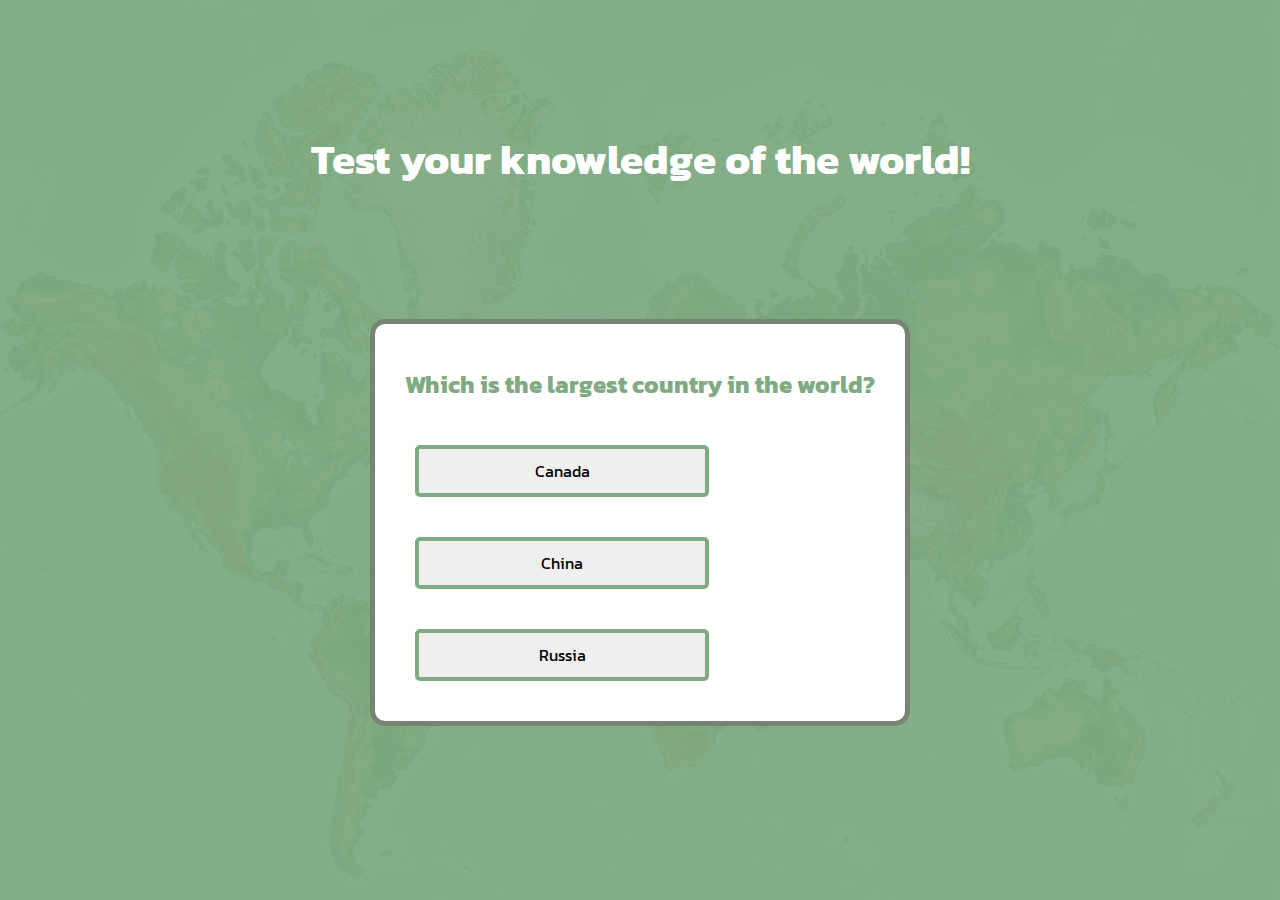
<file: index.html>
<!DOCTYPE html>
<html lang="en">

<head>
    <meta charset="UTF-8">
    <meta http-equiv="X-UA-Compatible" content="IE=edge">
    <meta name="viewport" content="width=device-width, initial-scale=1.0">
    <link rel="stylesheet" href="assets/css/style.css">
    <title>Geography Quiz</title>
</head>

<body class="box-shadow">
    <header>
        <h1 id="heading-text">Test your knowledge of the world!</h1>
    </header>

    <!--quiz and scoreboard section-->
    <div class="flexbox-container">
        <div class="quiz">
            <!--Holder for questions-->
            <h2 id="question" class="question">Question</h2>
            <!--Buttons with answer suggestions-->
            <div id="answer-buttons" class="answer-buttons">
                <button class="btn">Answer 1</button>
                <button class="btn">Answer 2</button>
                <button class="btn">Answer 3</button>
            </div>
            <!--Next-button for next question as well as play again-->
            <button id="next-button">Next</button>
        </div>
    </div>
    <script src="assets/js/script.js"></script>
</body>

</html>
</file>
<file: assets/css/style.css>
@import url('https://fonts.googleapis.com/css2?family=Kanit:wght@300&display=swap');

body {
    font-family: "Kanit",
        sans-serif;
    margin: 0 auto;
}

/*background*/
html,
body,
.box-shadow {
    background-color: rgb(128, 171, 130);
    color: #ffffff;
    width: 100%;
    height: 100%;
}

.box-shadow {
    background-image: url(../images/map.jpg);
    background-size: cover;
    box-shadow: inset 0 0 0 2000px rgba(128, 171, 130, 0.95);
    margin: 0 auto;
}

/*heading*/
header {
    padding: 50px;
}

#heading-text {
    text-align: center;
    color: white;
    padding: 50px;
    font-size: 42px;
}

/* flexbox*/
.flexbox-container {
    margin: auto;
    display: flex;
    flex-wrap: wrap;
    justify-content: center;
    width: 80%;
    align-content: space-between;
}


/*Quiz-area styling*/
.quiz {
    background-color: white;
    max-width: 800px;
    border: 5px solid #778472;
    border-radius: 15px;
    max-height: 600px;
    padding: 20px;
    margin: auto;
}

#question {
    color: #80AB82;
    padding: 3px 10px;
}

/*button-styling*/
.btn {
    min-width: 60%;
    border: 4px solid #80AB82;
    padding: 10px;
    margin: 20px;
    border-radius: 5px;
    font-size: 16px;
    font-family: "Kanit",
        sans-serif;
}

.btn:hover {
    background-color: #7DCD85;
    color: #ffffff;
}

.button-text {
    color: black;
    text-align: left;
    font-size: 16px;
}

/*Score-text*/

.score {
    color: white;
    padding: 25px 0px;
    margin-right: 300px;
    text-align: left;
}

/*Next-button styling */
#next-button {
    background-color: #7DCD85;
    padding: 10px;
    margin: 20px;
    border-radius: 5px;
}

/*Answer buttons reaction to correct and incorrect answer*/
.correct {
    background: #7DCD85;

}

.incorrect {
    background: #b44040;
}



/* for smaller screens 650px and down */

@media screen and (max-width: 650px) {

    .flexbox-container {
        max-width: 400px;
    }

    .quiz {
        max-width: 80%;
        border-radius: 15px;
        max-height: 600px;
        padding: 5px;
        margin: auto;
    }

    .answer-buttons {
        max-width: 80%;
        margin: 0 auto;
    }

    #heading-text {
        padding: 25px;
        font-size: 32px;
    }

    #question {
        padding: 3px 3px;
    }
}

@media screen and (max-width: 450px) {

    .btn {
        padding: 3px 1px;
        margin: 20px 0;
        text-align: center;
    }

    .quiz {
        margin: 0 auto;
        padding: 0;
        max-width: 350px;
    }

    header {
        padding: 25px;
    }

    #heading-text {
        padding: 25px;
        font-size: 26px;
        margin: 10px
    }

    .question {
        padding: 3px 3px;
        font-size: 22px;
        margin: 0 auto;
        text-align: center;
        max-width: 50%
    }

    .box-shadow {
        background-color: rgb(128, 171, 130);
        background-size: cover;
        background-image: none;
        margin: 0 auto;
    }

}
</file>
